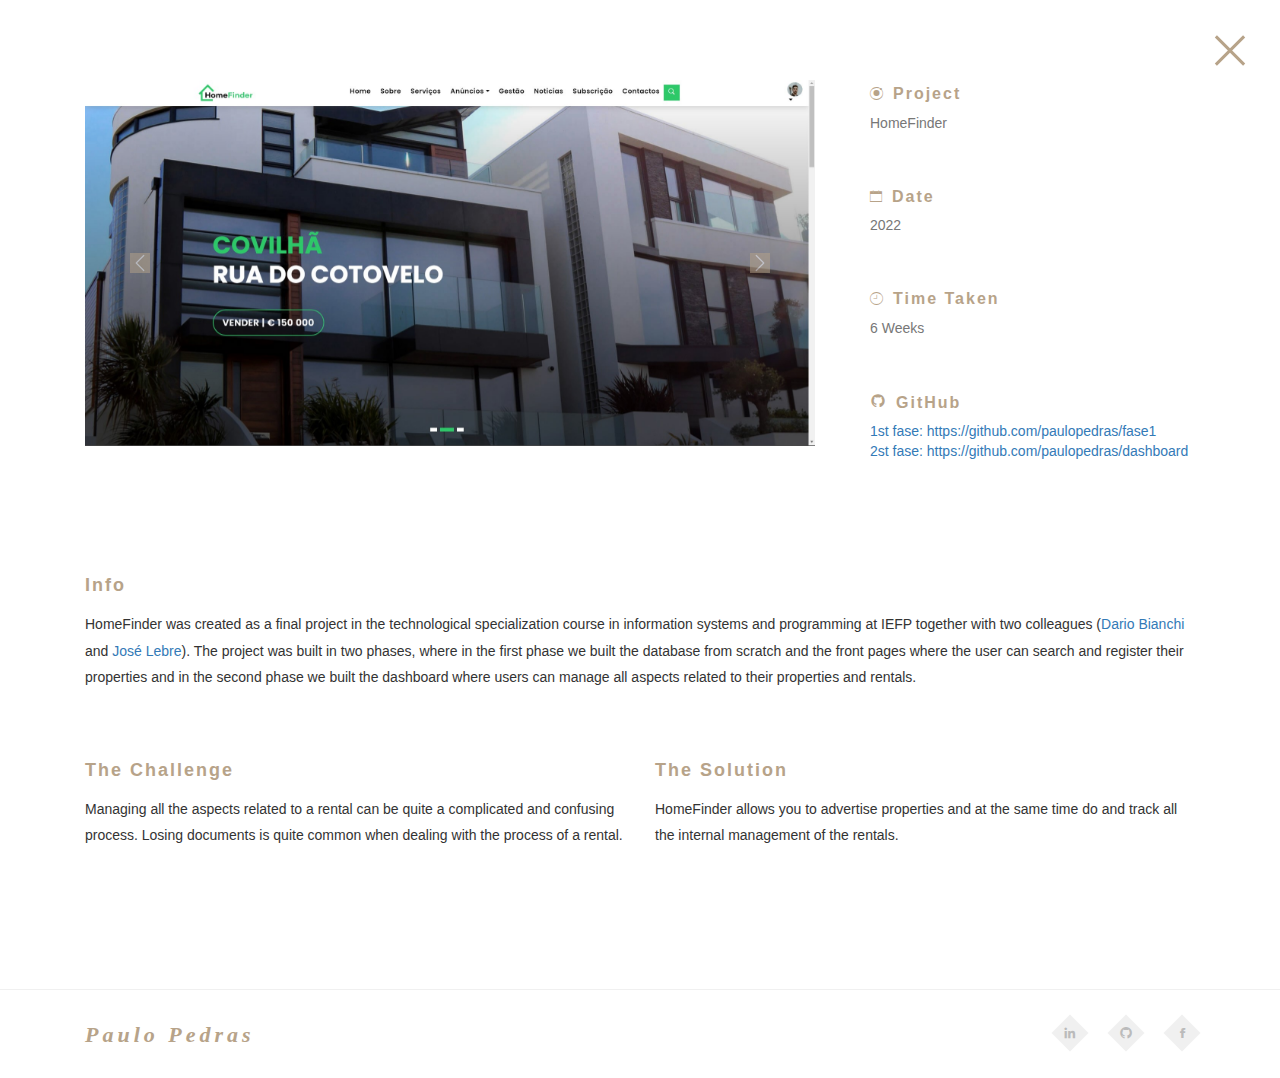
<file: homefinder.html>
<!DOCTYPE html>
<html class='no-js' >
	
	<head>
		
		
		<meta charset="utf-8">
		<meta http-equiv="X-UA-Compatible" content="IE=edge">
		<meta name="viewport" content="width=device-width, initial-scale=1">
		<!-- The above 3 meta tags *must* come first in the head; any other head content must come *after* these tags -->
	
		<title>HomeFinder</title>
		
		<!--[if lt IE 9]>
		  <script src="//html5shim.googlecode.com/svn/trunk/html5.js"></script>
		<![endif]-->

		
		<link rel='stylesheet' href='https://cdn.jsdelivr.net/npm/bootstrap@5.3.0-alpha1/dist/css/bootstrap.min.css' >
		<link rel='stylesheet' type='text/css' href='bootstrap/css/bootstrap.min.css' >
		<link rel='stylesheet' type='text/css' href='css/ionicons.min.css' >
		<link rel='stylesheet' type='text/css' href='css/owl.carousel.css' >
		<link rel='stylesheet' type='text/css' href='css/owl.theme.css' >
		<link rel='stylesheet' type='text/css' href='css/owl.transitions.css' >
		<link rel='stylesheet' type='text/css' href='css/style.css' >
		<link rel='stylesheet' type='text/css' href='css/color-default.css' >
		<link href='https://unpkg.com/boxicons@2.1.4/css/boxicons.min.css' rel='stylesheet'>
		
	</head>
	
	<body>
		
		<!--close button-->
		<a href='index.html#portfolio' class='close-btn' >
			<span></span>
			<span></span>
		</a>
		<!--/close button-->
		
		
		<!--preloader-->
		<div id='preloader' >
		
			<div class='loader' >
				<img src='img/load.gif' alt='symp' >
			</div>
			
		</div>
		<!--/preloader-->
		
		
		<div id='wrapper' >
			
			<section class='single-work' >
				
				<div class='container' >
					
					
					<div class='row' >
						
						<div class='col-md-8' >
					
				
										
							<div id="carouselExampleControls" class="carousel slide" data-bs-ride="carousel">
								<div class="carousel-inner">
								  <div class="carousel-item active" data-bs-interval="3000">
									<img src="img/portfolio/homefinder1.jpg" class="d-block w-100" alt="1">
								  </div>
								  <div class="carousel-item" data-bs-interval="3000">
									<img src="img/portfolio/homefinder2.jpg" class="d-block w-100" alt="2">
								  </div>
								  <div class="carousel-item" data-bs-interval="3000">
									<img src="img/portfolio/homefinder3.jpg" class="d-block w-100" alt="3">
								  </div>
								  <div class="carousel-item" data-bs-interval="3000">
									<img src="img/portfolio/homefinder4.jpg" class="d-block w-100" alt="4">
								  </div>
								  <div class="carousel-item" data-bs-interval="3000">
									<img src="img/portfolio/homefinder5.jpg" class="d-block w-100" alt="5">
								  </div>
								  <div class="carousel-item" data-bs-interval="3000">
									<img src="img/portfolio/homefinder6.jpg" class="d-block w-100" alt="6">
								  </div>
								  <div class="carousel-item" data-bs-interval="3000">
									<img src="img/portfolio/homefinder7.jpg" class="d-block w-100" alt="7">
								  </div>
								  <div class="carousel-item" data-bs-interval="3000">
									<img src="img/portfolio/homefinder8.jpg" class="d-block w-100" alt="8">
								  </div>
								</div>
								<button class="carousel-control-prev" type="button" data-bs-target="#carouselExampleControls" data-bs-slide="prev">
								  <span style="background-color: #B7A389;" class="carousel-control-prev-icon" aria-hidden="true"></span>
								  <span class="visually-hidden">Previous</span>
								</button>
								<button class="carousel-control-next" type="button" data-bs-target="#carouselExampleControls" data-bs-slide="next">
								  <span style="background-color: #B7A389;" class="carousel-control-next-icon" aria-hidden="true"></span>
								  <span class="visually-hidden">Next</span>
								</button>
							  </div>
							
					
						
						</div>
						
						
						<div class='col-md-4' >
							
							<ul class='work-info' >
								
								<li>
									
									<h4 class="color-title"><i class='ion-ionic' ></i>Project</h4>
									
									<p>HomeFinder</p>
									
								</li>
								
								<li>
									
									<h4 class="color-title"><i class='ion-ios-calendar-outline' ></i>Date</h4>
									
									<p>2022</p>
									
								</li>
								
								<li>
									
									<h4 class="color-title"><i class='ion-ios-clock-outline' ></i>Time Taken</h4>
									
									<p>6 Weeks</p>
									
								</li>

								<li>
									
									<h4 class="color-title"><i class='bx bxl-github' ></i>GitHub</h4>
									
									<a target="_blank" href="https://github.com/paulopedras/fase1">1st fase: https://github.com/paulopedras/fase1</a><br>
									<a target="_blank" href="https://github.com/paulopedras/dashboard">2st fase: https://github.com/paulopedras/dashboard</a>
								</li>
								
							</ul>
							
						</div>
						
					</div>
					
					
					<div class='work-content' >
						
						<div class='block' >
							
							<h4 class="color-title">Info</h4>
							
							<p>
								HomeFinder was created as a final project in the technological specialization course in information systems and programming at IEFP together with two colleagues (<a target="_blank" href="https://www.linkedin.com/in/dario-bianchi-romao/">Dario Bianchi</a> and <a target="_blank" href="https://www.linkedin.com/in/joselebre/">José Lebre</a>). 
								The project was built in two phases, where in the first phase we built the database from scratch and the front pages where the user can search and register their properties and in the second phase we built the dashboard where users can manage all aspects related to their properties and rentals. 
							</p>
							
						</div>
						
						<div class='block row' >
							
							
							<div class='col-md-6' >
								
								<h4 class="color-title">The Challenge</h4>
								
								<p>
									Managing all the aspects related to a rental can be quite a complicated and confusing process. Losing documents is quite common when dealing with the process of a rental.
								</p>
								
							</div>
							
							
							<div class='col-md-6' >
								
								<h4 class="color-title">The Solution</h4>
								
								<p>
									HomeFinder allows you to advertise properties and at the same time do and track all the internal management of the rentals. 
								</p>
								
							</div>
							
						</div>
						
					</div>
					
				</div>
				
			</section>
			
			
			<div class='footer bg-lightgray section-block' >
					
				<div class='container' >
					
					<div class='row' >
						
						<div class='col-xs-6 text-left' >
							<h4>Paulo Pedras</h4>
						</div>
						
						<div class='col-xs-6 text-right' >
							<ul class='footer-social' >
								<li>
									<a target="_blank" href='https://www.linkedin.com/in/paulopedras93'>
										<i class='bx bxl-linkedin'></i>
									</a>
								</li>
								<li>
									<a target="_blank" href='https://github.com/paulopedras' >
										<i class='bx bxl-github' ></i>
									</a>
								</li>
								<li>
									<a target="_blank" href='https://www.facebook.com/paulo.pedras.7374' >
										<i class='ion-social-facebook' ></i>
									</a>
								</li>
							</ul>
						</div>
						
					</div>
					
					
				</div>
				
			</div>
			
			
			
		</div>
		
		<script src="https://cdn.jsdelivr.net/npm/bootstrap@5.3.0-alpha1/dist/js/bootstrap.bundle.min.js"></script>
		<script src='js/jquery.min.js' ></script>
		<script src='js/jquery.stellar.min.js' ></script>
		<script src='js/modernizr.js' ></script>
		<script src='js/owl.carousel.min.js' ></script>
		<script src='js/jquery.shuffle.min.js' ></script>
		<script src='js/jquery.magnific-popup.min.js' ></script>
		<script src='js/validator.min.js' ></script>
		<script src='js/smoothscroll.js' ></script>
		<script src='js/script.js' ></script>
		
	</body>
	
</html>
</file>
<file: css/style.css>
/*=======================================================================
	
	Item Name 		|		Symp - Responsive One Page VCard/Resume Template
	
	Author Name		|		Noman Ali Samejo
	
-------------------------------------------------------------------------
	CSS Structure
-------------------------------------------------------------------------
	
	01- General CSS
	02- Preloader
	03- Front Section
	04- About Section
	05- Resume Section
	06- Services Section
	07- Blog Section
	08- Portfolio Section
	09- Contact Section
	10- Work Page
	11- Single Post Page
	12- Responsive CSS
	
	*Colors are in separate files.
	
=======================================================================*/

.color-title{
	color: #B7A389;
}

#world {
	animation: rotate 45s infinite linear;
 }

 @keyframes rotate {
	from {
	   transform: rotate(0deg);
	}
	to {
	   transform: rotate(360deg);
	}
 }

.logoLing{
	transform: rotate(-45deg);
	width: 45px;
}

#toggleMusic{
	background-color: #B7A389 ;
	border-color:transparent;
	color: white;
}

/*Importing Google Fonts */
@import url(https://fonts.googleapis.com/css?family=Raleway:400,700,600,300|Playfair+Display:700italic,400italic|Crimson+Text:400italic,600italic|Open+Sans:400,700);

/*=======================================================================
	General CSS
=======================================================================*/
*{
	margin:0;
	padding:0;
	outline:none;
	font-family: Open Sans, sans-serif;
}
h1, h2, h3, h4, h5, h6,
.h1, .h2, .h3, .h4, .h5, .h6{
	font-weight:bold;
	font-family: Raleway, sans-serif;
}
::-webkit-scrollbar{
	height:10px;
	width:10px;
	background:#FFF;
}
::-webkit-scrollbar-thumb{
	background:#BBB;
	border:solid 2px #FFF;
}
::-webkit-scrollbar-thumb:hover{
	background:#888;
}
::-moz-scrollbar{
	height:10px;
	width:10px;
	background:#FFF;
}
::-moz-scrollbar-thumb{
	background:#BBB;
	border:solid 2px #FFF;
}
::-moz-scrollbar-thumb:hover{
	background:#888;
}
img{
	max-width:100%;
}
.parallax{
	background-size:cover;
}
body.section-show{
	overflow:hidden;
}
body a.close-btn,
body.section-show .close-btn{
	opacity:1;
	z-index:100;
	-webkit-transition:opacity .4s 1.2s ease, background .3s ease;
	-moz-transition:opacity .4s 1.2s ease, background .3s ease;
	transition:opacity .4s 1.2s ease, background .3s ease;
	overflow:hidden;
}
.close-btn{
	position:fixed;
	height:64px;
	width:64px;
	cursor:pointer;
	display:block;
	top:18px;
	right:18px;
	opacity:0;
	z-index:-99;
}
.close-btn > span{
	height:3px;
	width:40px;
	background:#B7A389;
	position:absolute;
	top:50%;
	left:50%;
	margin-left:-20px;
	margin-top:-1.5px;
}
.close-btn > span:before{
	content: ' ';
	position:absolute;
	top:0;
	width:0;
	height:inherit;
	background:#146400;
}
.close-btn > span:nth-of-type(1){
	-webkit-transform:rotate(45deg);
	-moz-transform:rotate(45deg);
	-ms-transform:rotate(45deg);
	-o-transform:rotate(45deg);
	transform:rotate(45deg);
}
.close-btn > span:nth-of-type(2){
	-webkit-transform:rotate(-45deg);
	-moz-transform:rotate(-45deg);
	-ms-transform:rotate(-45deg);
	-o-transform:rotate(-45deg);
	transform:rotate(-45deg);
}
.close-btn > span:nth-of-type(1):before{
	left:0;
}
.close-btn > span:nth-of-type(2):before{
	right:0;
}
.close-btn:hover > span{
	background:transparent;
}
.close-btn:hover > span:before{
	-webkit-transition:all .3s ease;
	-moz-transition:all .3s ease;
	transition:all .3s ease;
	width:100%;
}
.close-btn:hover > span:nth-of-type(2):before{
	-webkit-transition-delay:.3s;	
	-moz-transition-delay:.3s;	
	transition-delay:.3s;	
}
.section-header h2{
	font-size:32px;
	letter-spacing:6px;
	color:#333;
	margin-top:0;
	margin-bottom:50px;
	font-weight:300;
}
.section-header p{
	margin-top:30px;
	line-height:1.7em;
	color:#8A8A8A;
	font-size:16px;
}
#wrapper{
	overflow-x:hidden;
}

.front-section{
	overflow-y:hidden;
	background:#FFF;
}

.section{
	position:fixed;
	left:0;
	right:0;
	top:0;
	bottom:0;
	border:solid 4px #BBB;
	padding-top:100px;
	z-index:-9;
	background:#FFF;
	overflow-y:auto;
	opacity:0;
	visibility:hidden;
	transition: all .3s ease;
}
body.section-show .section.active{
	-webkit-transition:opacity .4s 1.2s ease;
	-moz-transition:opacity .4s 1.2s ease;
	transition:opacity .4s 1.2s ease;
	z-index:99;
	opacity:1;
	visibility:visible;
}
.bg-lightgray{
	background:#F5F5F5;
}
.footer{
	padding:30px 0;
	background:#FFF;
	border-top:solid 1px #F0F0F0;
}
.footer h4{
	font-size:22px;
	letter-spacing:4px;
	margin:0;
	margin-top:3.5px;
	font-style:italic;
	font-family:'Playfair Display', serif;
	color:#B7A389;
}
.footer-social{
	margin:0;
	padding:0;
	list-style:none;
	font-size:0;
}
.footer-social > li{
	display:inline-block;
	*display:inline;
	*zoom:1;
	margin-left:30px;
}
.footer-social > li > a{
	text-decoration:none;
	height:26px;
	width:26px;
	line-height:26px;
	vertical-align:middle;
	-webkit-transform:rotate(45deg);
	-moz-transform:rotate(45deg);
	-ms-transform:rotate(45deg);
	-o-transform:rotate(45deg);
	transform:rotate(45deg);
	-webkit-transition:all .3s ease-in-out;
	-moz-transition:all .3s ease-in-out;
	transition:all .3s ease-in-out;
	display:block;
	text-align:center;
	color:#BBB;
	background:#F0F0F0;
	font-size:0;
}
.footer-social > li > a > i{
	-webkit-transform:rotate(-45deg);
	-moz-transform:rotate(-45deg);
	-ms-transform:rotate(-45deg);
	-o-transform:rotate(-45deg);
	transform:rotate(-45deg);
	display:inline-block;
	*display:inline;
	*zoom:1;
	line-height:inherit;
	width:inherit;
	height:inherit;
	vertical-align:middle;
}
.footer-social > li > a > i:before{
	font-size:14px;
	line-height:1em;
	vertical-align:middle;
}
.footer-social > li > a:hover{
	background:#B7A389;
	color:#FFF;
}
.section-block > .container,
.section-block{
	position:relative;
}
.section-block{
	overflow:hidden;
}

/*=======================================================================
	Preloader
=======================================================================*/
.js #preloader{
	position:fixed;
	top:0;
	left:0;
	right:0;
	bottom:0;
	background:#FFF;
	z-index:199;
	-webkit-transition:all .5s ease;
	-moz-transition:all .5s ease;
	transition:all .5s ease;
}
.js #preloader .loader{
	position:absolute;
	top:50%;
	left:50%;
	-webkit-transform:translate(-50%, -50%);	
	-moz-transform:translate(-50%, -50%);	
	-ms-transform:translate(-50%, -50%);	
	-o-transform:translate(-50%, -50%);	
	transform:translate(-50%, -50%);	
}
.js body.loaded #preloader{
	-webkit-transform:scale(.6) translateY(-100%);
	-moz-transform:scale(.6) translateY(-100%);
	-ms-transform:scale(.6) translateY(-100%);
	-o-transform:scale(.6) translateY(-100%);
	transform:scale(.6) translateY(-100%);
	opacity:0;
	visibility:hidden;
	z-index:-1;
}
.no-js #preloader{
	display:none;
}

.divider-draft{
	position:relative;
	height:2px;
	background:#333333;
	width:40px;
	display:block;
	margin:15px 0;
}
.divider-draft:before,
.divider-draft:after{
	content: ' ';
	width:25px;
	height:1px;
	background:#333;
	position:absolute;
	left:0;
}
.divider-draft.center{
	margin:auto;
}
.divider-draft.center:before,
.divider-draft.center:after{
	right:0;
	margin:auto;
}
.divider-draft:before{
	top:-6px;
}
.divider-draft:after{
	bottom:-6px;
}

/*=======================================================================
	Front Section
=======================================================================*/
body.section-show .transition-mask{
	position:absolute;
	top:260px;
	height:500px;
	width:500px;
	left:0;
	right:0;
	margin:auto;
	z-index:22;
	transform:rotate(45deg);
	overflow:hidden;
	-webkit-animation: fill2 .8s .4s both ease;
	-moz-animation: fill2 .8s .4s both ease;
	animation: fill2 .8s .4s both ease;
}
body .transition-mask:before{
	content: ' ';
	position:absolute;
	bottom:0;
	right:0;
	height:100%;
	width:100%;
}
body.section-show .transition-mask:before{
	-webkit-animation: fill .4s both ease;
	-moz-animation: fill .4s both ease;
	animation: fill .4s both ease;
	background:#B7A389;
	/* imagem de fundo da transicao */
	/* background-image: url(../img/bddc49dd1a81a023e2f800d21cb87cb4.gif); */
}

@-webkit-keyframes fill2{
	0%{
		transform:rotate(45deg);
	}
	100%{
		z-index:50;
		transform:rotate(0deg);
		height:100%;
		width:100%;
		top:0;
		bottom:auto;
	}
}
@keyframes fill2{
	0%{
		-webkit-transform:rotate(45deg);
		-moz-transform:rotate(45deg);
		-ms-transform:rotate(45deg);
		-o-transform:rotate(45deg);
		transform:rotate(45deg);
	}
	100%{
		z-index:50;
		-webkit-transform:rotate(0deg);
		-moz-transform:rotate(0deg);
		-ms-transform:rotate(0deg);
		-o-transform:rotate(0deg);
		transform:rotate(0deg);
		height:100%;
		width:100%;
		top:0;
		bottom:auto;
	}
}



@-webkit-keyframes fill{
	0%{
		width:0%;
	}
	100%{
		width:100%;
	}
}

@keyframes fill{
	0%{
		width:0%;
	}
	100%{
		width:100%;
	}
}



.front-section{
	padding-top:50px;
	position:relative;
}
.front-heading{
	text-align:center;
	margin-top:190px;
}
.front-heading > h2{
	font-size:55px;
	font-weight:lighter;
	letter-spacing:15px;
	position:relative;
	position:relative;
	line-height:1em;
	display:inline-block;
	*display:inline;
	*zoom:1;
	z-index:10;
	color:#999;
	font-family: 'Playfair Display', serif;
	font-style:italic;
}

/* .front-person-img{
	width:500px;
	height:500px;
	overflow:hidden;
	background:#ffffff;
	position:relative;
	z-index:15;
	-webkit-transition:height .5s .3s ease, transform .5s .8s ease;
	-moz-transition:height .5s .3s ease, transform .5s .8s ease;
	transition:height .5s .3s ease, transform .5s .8s ease;
	margin:100px auto;
	margin-bottom:0;
	-webkit-transform:rotate(45deg);
	-moz-transform:rotate(45deg);
	-ms-transform:rotate(45deg);
	-o-transform:rotate(45deg);
	transform:rotate(45deg);
	border-radius:0;
} */
.front-person-img > img{
	width: 1000px;
	vertical-align:middle;
	-webkit-transform:rotate(-45deg) translateY(40px);
	-moz-transform:rotate(-45deg) translateY(40px);
	-ms-transform:rotate(-45deg) translateY(40px);
	-o-transform:rotate(-45deg) translateY(40px);
	transform:rotate(-45deg) translateY(40px);
}

.front-person-titles{
	position:relative;
	z-index:10;
	height:500px;
	width:500px;
	margin:auto;
	margin-top:-500px;
	-webkit-transform:rotate(45deg);
	-moz-transform:rotate(45deg);
	-ms-transform:rotate(45deg);
	-o-transform:rotate(45deg);
	transform:rotate(45deg);
}
.front-person-titles > span{
	position:absolute;
	z-index:5;
	display:block;
	width:100%;
	font-family:Hind, sans-serif;
	color:#B7A389;
	text-align:center;
	font-size:45px;
	letter-spacing:30px;
	line-height:2em;

}
.front-person-titles > .t1{
	left:-325px;
	bottom:-50px;
	-webkit-transform:rotate(-90deg) translateY(-100%);
	-moz-transform:rotate(-90deg) translateY(-100%);
	-ms-transform:rotate(-90deg) translateY(-100%);
	-o-transform:rotate(-90deg) translateY(-100%);
	transform:rotate(-90deg) translateY(-100%);
	-webkit-transform-origin:0% 0%;
	-moz-transform-origin:0% 0%;
	-ms-transform-origin:0% 0%;
	-o-transform-origin:0% 0%;
	transform-origin:0% 0%;
}
.front-person-titles > .t2{
	top:-251px;
	left:-60px;
	-webkit-transform:translateY(-100%);
	-moz-transform:translateY(-100%);
	-ms-transform:translateY(-100%);
	-o-transform:translateY(-100%);
	transform:translateY(-100%);
	transform: rotate(5deg) translateY(-100%);;
}
.front-person-titles > .t3{
	left:0;
	bottom:5px;
	-webkit-transform:translateY(100%) rotate(180deg);
	-moz-transform:translateY(100%) rotate(180deg);
	-ms-transform:translateY(100%) rotate(180deg);
	-o-transform:translateY(100%) rotate(180deg);
	transform:translateY(100%) rotate(180deg);
}


.front-person-links{
	margin:auto;
	width:750px;
	height:750px;
	margin-top:-750px;
	z-index:25;
	-webkit-transform: rotate(4«5deg);
	-moz-transform: rotate(45deg);
	-ms-transform: rotate(45deg);
	-o-transform: rotate(45deg);
	transform: rotate(20deg);
	position:relative;
}

.front-person-links > ul > li{
	display:block;
}
.front-person-links > ul{
	font-size:0;
	z-index:99;
	position:absolute;
	text-align:left;
	white-space:nowrap;
	left:100%;
	top:50%;
	-webkit-transform:translateY(-50%);
	-moz-transform:translateY(-50%);
	-ms-transform:translateY(-50%);
	-o-transform:translateY(-50%);
	transform:translateY(-50%);
	margin:0;
	padding:0;
	list-style:none;
	margin-left:-15px;
}
.front-person-links > ul > li > a{
	font-weight:bold;
	display:block;
	font-size:24px;
	padding:30px 0;
	cursor:pointer;
	-webkit-transition:all .3s ease;
	-moz-transition:all .3s ease;
	transition:all .3s ease;
	position:relative;
	color:#B7A389;
	text-align:left;
	text-transform:uppercase;
	letter-spacing:3px;
	text-decoration:none;
	line-height:1em;
}
.front-person-links > ul > li > a:before,
.front-person-links > ul > li > a:after{
	content: ' ';
	height:6px;
	width:15px;
	background:#B7A389;
	display:inline-block;
	*display:inline;
	*zoom:1;
	vertical-align:middle;
	margin-right:15px;
	font-size:0;
	-webkit-transition:all .3s ease;
	-moz-transition:all .3s ease;
	transition:all .3s ease;
	display:none;
}
.front-person-links > ul > li > a:after{
	margin-left:15px;
	margin-right:0;
	display:none;
}
.front-person-links > ul > li > a:hover{
	color:#d39f5b;
}
.front-person-links > ul > li > a:hover:after,
.front-person-links > ul > li > a:hover:before{
	width:25px;
	background:#ff0000;
}


/*=======================================================================
	About Section
=======================================================================*/
.about-section{
	padding-top:0;
}
.about-icons{
	padding-top:110px;
	padding-bottom:0px;
}
.basic-info{
	padding-top:100px;
	padding-bottom:100px;
	position:relative;
	border-bottom:solid 1px #F0F0F0;
}
.basic-info .section-header{
	margin-bottom:80px;
}
.about-info > p{
	line-height:1.8em;
	margin-top:-.4em;
}
.about-person-img{
	text-align:center;
}
.about-person-img > img{
	max-width:100%;
	margin-top: -50px;
}

.button-info{
	margin-top: -25px;
}

.info-list{
	list-style:none;
	padding:0;
	margin:0;
	position:relative;
	z-index:10;
	margin-top:20px;
	margin-bottom:60px;
}
.info-list:before,
.info-list:after{
	content:' ';
	display:table;
}
.info-list:after{
	clear:both;
}
.info-list > li{
	margin-bottom:20px;
	float:left;
	width:25%;
}
.info-list > li > .inner{
	padding:15px 0;
}
.info-list > li > *{
	line-height:1em;
	margin:0;
}
.info-list > li > .inner > h4{
	font-size:13px;
	letter-spacing:4px;
	margin-right:16px;
	margin-bottom:8px;
	display:block;
	color:#333;
}
.info-list > li > .inner > p{
	font-size:16px;
	color:#777;
	display:block;
}
.funfacts-block{
	padding-top:60px;
	padding-bottom:20px;
	background-image:url(../img/bg-funfacts.jpg);
	background-size:cover;
	background-attachment:fixed;
}
.funfact{
	position:relative;
	text-align:center;
	margin-bottom:40px;
}
.funfact:after{
	content: ' ';
	position:absolute;
	height:16px;
	width:16px;
	right:-10px;
	top:50%;
	margin-top:-10px;
	border:solid 1px #FFF;
	-webkit-transform:rotate(45deg);
	-moz-transform:rotate(45deg);
	-ms-transform:rotate(45deg);
	-o-transform:rotate(45deg);
	transform:rotate(45deg);
	opacity:.4;
	filter:Alpha(opacity=40);
}
.funfact:last-of-type:after{
	display:none;
}
@media (max-width: 992px){
	.funfact:nth-of-type(2):after{
		display:none;
	}	
}
@media (max-width: 768px){
	.funfact:after{
		display:none;
	}	
}

.funfact > .content > h4{
	margin:0;
	color:#FFF;
	font-size:55px;
	margin-bottom:5px;
}
.funfact > .content > p{
	color:#FFF;
	letter-spacing:2px;
	margin-bottom:0;
	font-size:13px;
	opacity:.8;
}
.testimonials-block{
	padding:100px 0;
}
.testimonials-block .section-header{
	margin-bottom:45px;
}
.testimonials-slider{
	position:relative;
}
.testimonial{
	text-align:center;
}
.testimonial > p{
	font-size:22px;
	line-height:1.6em;
	color:#777;
	font-family:crimson text, serif;
	font-weight:lighter;
	font-style:italic;
}
.testimonial > .author{
	margin-top:45px;
}
.testimonial > .author > h4{
	margin:0;
	text-transform:uppercase;
	letter-spacing:2px;
	font-size:14px;
}
.testimonial > .author > p{
	color:#777;
}
.testimonials-slider .owl-controls{
	margin-top:27px;
}
.testimonials-slider .owl-controls > .owl-pagination > .owl-page > span{
	height:16px;
	width:16px;
	border-radius:0;
	border:solid 1px #B7A389;
	-webkit-transform:rotate(-45deg);
	-moz-transform:rotate(-45deg);
	-ms-transform:rotate(-45deg);
	-o-transform:rotate(-45deg);
	transform:rotate(-45deg);
	margin:11px;
	background:transparent;
	opacity:.6;
	-webkit-transition:all .3s ease;
	-moz-transition:all .3s ease;
	transition:all .3s ease;
}
.testimonials-slider .owl-controls > .owl-pagination > .owl-page.active > span,
.testimonials-slider .owl-controls > .owl-pagination > .owl-page:hover > span{
	background:#B7A389;
	opacity:.8;
}
.testimonials-slider .owl-controls > .owl-pagination > .owl-page.active > span{
	opacity:1;
}
/*=======================================================================
	Resume Section
=======================================================================*/
.timeline-block{
	padding-bottom:100px;
}
.timeline-block .timeline{
	padding-bottom:90px;
	margin-top:100px;
}
.timeline{
	position:relative;
	list-style:none;
	margin:0;
}
.timeline:before{
	content: ' ';
	position:absolute;
	top:0;
	left:50%;
	margin-left:-1px;
	height:100%;
	width:2px;
	background:#BBB;
	border-radius: 0 0 5px 5px;
}
.timeline > li:before,
.timeline > li:after{
	content: ' ';
	display:table;
}
.timeline > li:after{
	clear:both;
}
.timeline > li > .timeline-desc{
	float:right;
}
.timeline > li > .timeline-desc > h4{
	font-size:14px;
	letter-spacing:2px;
	margin-top:0;
}
.timeline > li > .timeline-content{
	float:left;
	text-align:right;
	position:relative;
}
.timeline > li.inverse > .timeline-content{
	float:right;
	text-align:left;
}
.timeline > li.inverse > .timeline-desc{
	float:left;
	text-align:right;
}
.timeline > li{
	margin:70px 0;
	position:relative;
}
.timeline > li:not(.timeline-header):before{
	content: ' ';
	position:absolute;
	top:0;
	left:50%;
	height:11px;
	width:11px;
	-webkit-transform:translateX(-50%) rotate(45deg);
	-moz-transform:translateX(-50%) rotate(45deg);
	-ms-transform:translateX(-50%) rotate(45deg);
	-o-transform:translateX(-50%) rotate(45deg);
	transform:translateX(-50%) rotate(45deg);
	background:#B7A389;
}
.timeline > li > div{
	width:50%;
	padding:0 35px;
}
.timeline > li > .timeline-content > h4{
	margin-top:0;
	margin-bottom:7px;
	letter-spacing:2px;
	font-size:20px;
}
.timeline > li > .timeline-content > span{
	display:block;
	margin-bottom:15px;
	color:#BBB;
}
.timeline > li > .timeline-content > p{
	margin:0;
	line-height:1.7em;
	color:#777;
}
.timeline > li.timeline-header{
	background:#FFF;
	position:relative;
	z-index:10;
	text-align:center;
	margin-bottom:100px;
	margin-top:100px;
}
.timeline > li.timeline-header > h4{
	font-weight:bold;
	text-transform:uppercase;
	font-size:16px;
	display:inline-block;
	*display:inline;
	*zoom:1;
	position:relative;
	margin:0;
	letter-spacing:4px;
}
.timeline > li.timeline-header:first-of-type{
	margin-top:0;
}
.timeline > li.timeline-header > h4:before,
.timeline > li.timeline-header > h4:after{
	content: ' ';
	display:block;
	height:2px;
	background:#BBB;
	margin:0 -5px;
	margin-top:8px;
}
.timeline > li.timeline-header > h4:before{
	margin-top:0;
	margin-bottom:8px;
}
@media (max-width:992px){
	.timeline > li:before,
	.timeline:before{
		display:none;
	}
	.timeline > li > .timeline-desc{
		opacity:.5;
		text-align:right;
		float:left;
	}
	.timeline > li.inverse > .timeline-desc{
		text-align:left;
		float:right;
	}
	.timeline > li > div{
		width:85%;
		float:none;
		display:block;
		margin-left:auto;
		margin-right:auto;
	}
	.timeline > li > .timeline-content{
		text-align:right;
	}
}
.hobbies-block{
	padding-top:100px;
	padding-bottom:30px;
}
.hobbies-block .section-header{
	margin-bottom:100px;
}
.hobby{
	position:relative;
	text-align:center;
	margin-bottom:70px;
	-webkit-transition:all .3s ease-in-out;
	-moz-transition:all .3s ease-in-out;
	transition:all .3s ease-in-out;
}
.hobby > .icon{
	font-size:0;
	background:#B7A389;
	color:#FFF;
	-webkit-transform:rotate(45deg);
	-moz-transform:rotate(45deg);
	-ms-transform:rotate(45deg);
	-o-transform:rotate(45deg);
	transform:rotate(45deg);
	width:80px;
	height:80px;
	line-height:80px;
	margin:auto;
	margin-bottom:40px;
	-webkit-transition:all .3s ease-in-out;
	-moz-transition:all .3s ease-in-out;
	transition:all .3s ease-in-out;
	position:relative;
	top:0;
}
.hobby:hover > .icon{
	top:-15px;
}
.hobby > .icon > i{
	display:block;
	height:inherit;
	width:inherit;
	line-height:inherit;
	text-align:center;
	-webkit-transform:rotate(-45deg);
	-moz-transform:rotate(-45deg);
	-ms-transform:rotate(-45deg);
	-o-transform:rotate(-45deg);
	transform:rotate(-45deg);
}
.hobby > .icon > i:before{
	vertical-align:middle;
	font-size:45px;
	line-height:1em;
}
.hobby > h4{
	font-size:18px;
	letter-spacing:2px;
	margin-top:0;
	margin-top:2px;
}
.skills-block{
	padding:100px 0;
	padding-bottom:40px;
}
.skills-block .section-header{
	margin-bottom:80px;
}
.skill{
	position:relative;
	margin-bottom:60px;
}
.skill > h4{
	font-size:14px;
	margin-top:0;
	margin-bottom:5px;
	letter-spacing:2px;
	color:#B7A389;
}
.skill > .skill-bar{
	height:10px;
	background:#F0F0F0;
}
.skill > .skill-bar > .bar{
	background:#B7A389;
	height:100%;
	width:0;
	position:relative;
}
.skill > .skill-bar > .bar > .percent{
	position:absolute;
	padding:4px 7px;
	background:#888;
	color:#FFF;
	bottom:100%;
	right:0;
	font-size:11px;
	margin-bottom:10px;
}
.skill > .skill-bar > .bar > .percent:after{
	content: ' ';
	position:absolute;
	border-bottom:solid 7px transparent;
	border-right:solid 7px #888;
	bottom:-7px;
	right:0;
}

/*=======================================================================
	Services Section
=======================================================================*/
.services-section .main-title{
	margin-bottom:80px;
}
.services-block{
	padding-top:50px;
	padding-bottom:0;
	border-bottom:solid 1px #F0F0F0;
}
.service{
	position:relative;
	text-align:center;
	margin-bottom:120px;
}
.service > .icon{
	-webkit-transform:rotate(45deg);
	-moz-transform:rotate(45deg);
	-ms-transform:rotate(45deg);
	-o-transform:rotate(45deg);
	transform:rotate(45deg);
	height:90px;
	width:90px;
	line-height:90px;
	vertical-align:middle;
	text-align:center;
	margin:auto;
	-webkit-transition:all .3s ease-in-out;
	-moz-transition:all .3s ease-in-out;
	transition:all .3s ease-in-out;
	font-size:0;
	background:#B7A389;
	color:#FFF;
	position:relative;
	top:0;
}
.service:hover > .icon{
	top:-15px;
}
.service > .icon > i:before{
	line-height:1em;
	vertical-align:middle;
	font-size:45px;
}
.service > .icon > i{
	display:inline-block;
	line-height:inherit;
	height:inherit;
	width:inherit;
	-webkit-transform:rotate(-45deg);
	-moz-transform:rotate(-45deg);
	-ms-transform:rotate(-45deg);
	-o-transform:rotate(-45deg);
	transform:rotate(-45deg);
}
.service > .content > h4{
	font-size:20px;
	margin-top:50px;
	margin-bottom:8px;
	letter-spacing:2px;
}
.service > .content > p{
	line-height:1.6em;
	color:#777;
}
.pricing-block{
	padding:120px 0;
}
.pricing-block .section-header{
	margin-bottom:90px;
}
.pricing-table{
	max-width:300px;
	margin:auto;
	background:#F4F4F4;
	padding:35px 0;
	-webkit-transition:all .3s ease;
	-moz-transition:all .3s ease;
	transition:all .3s ease;
}
.pricing-table > .header > h4{
	font-size:18px;
	text-transform:uppercase;
	margin:0;
}
.pricing-table > .header > .price{
	margin-bottom:30px;
	margin-top:30px;
}
.pricing-table > .header > .price > span{
	display:inline-block;
	*display:inline;
	*zoom:1;
	line-height:1em;
}
.pricing-table > .header > .price > .currency{
	vertical-align:top;
	margin-top:12px;
}
.pricing-table > .header > .price > .amount{
	font-weight:bold;
	font-size:80px;
}
.pricing-table > .header > .price > .period{
	text-transform:uppercase;
	letter-spacing:2px;
	font-size:12px;
}
.pricing-table > .table-items{
	list-style:none;
	padding:0;
	margin:0;
	margin-top:25px;
	margin-bottom:30px;
}
.pricing-table > .table-items > li{
	padding:10px 0;
}

.pricing-table > .table-btn{
	padding:11px 22px;
	background:#333;
	color:#FFF;
	text-decoration:none;
	display:inline-block;
	*display:inline;
	*zoom:1;
	-webkit-transition:all .3s ease;
	-moz-transition:all .3s ease;
	transition:all .3s ease;
}
.pricing-table > .table-btn:hover{
	background:#B7A389;
}
.process-block{
	padding:100px 0;
}
.process-block .section-header{
	margin-bottom:80px;
}
.process{
	position:relative;
}
.process > .number{
	font-size:16px;
	font-weight:bold;
	display:inline-block;
	*display:inline;
	*zoom:1;
	line-height:1em;
	margin-bottom:15px;
	position:relative;
	-webkit-transform:rotate(45deg);
	-moz-transform:rotate(45deg);
	-ms-transform:rotate(45deg);
	-o-transform:rotate(45deg);
	transform:rotate(45deg);
	border:solid 1px #B7A389;
	-webkit-transition:all .3s ease-in-out;
	-moz-transition:all .3s ease-in-out;
	transition:all .3s ease-in-out;
	color:#B7A389;
}
.process:hover > .number{
	color:#FFF;
	background:#B7A389;
}
.process > .number > span{
	transform:rotate(-45deg);
	display:block;
	height:28px;
	width:28px;
	line-height:28px;
	text-align:center;
	position:relative;
}
.process > .number > span:before{
	content: ' ';
	border-top:solid 8px transparent;
	border-bottom:solid 8px transparent;
	border-left:solid 8px #B7A389;
	position:absolute;
	top:50%;
	margin-top:-8px;
	right:-43px;
}
.process.last > .number > span:before{
	border:solid 4px #B7A389;
	margin-top:-4px;
}
.process > .number > span:after{
	content: ' ';
	position:absolute;
	height:2px;
	background:#B7A389;
	width:30px;
	right:-35px;
	top:50%;
	margin-top:-1px;
}
.process > .content > h4{
	font-size:20px;
	letter-spacing:2px;
	margin-bottom:15px;
}
.process > .content > p{
	line-height:1.7em;
	color:#777;
}
/*=======================================================================
	Blog Section
=======================================================================*/
.posts-block{
	padding:90px 0;
}
.posts-block .section-header{
	margin-bottom:60px;
}
.post{
	position:relative;
	margin-bottom:60px;
}
.post > .media > img{
	max-width:100%;
}
.post > .content{
	margin-top:25px;
}
.post > .content > h4{
	font-size:24px;
	margin-top:0;
	margin-bottom:8px;
}
.post > .content > h4 > a{
	color:inherit;
	text-decoration:none;
	-webkit-transition:all .3s ease;
	-moz-transition:all .3s ease;
	transition:all .3s ease;
}
.post > .content > h4 > a:hover{
	color:#B7A389;
}
.post > .content > p{
	line-height:1.8em;
	color:#777;
	margin-bottom:22px;
}
.post .post-icons{
	position:relative;
	margin:0;
	padding:0;
	font-size:0;
	margin-bottom:22px;
}
.post .post-icons > li{
	display:inline-block;
	*display:inline;
	*zoom:1;
	font-size:14px;
	color:#777;
	padding-right:20px;
}
.post .post-icons > li > i{
	margin-right:5px;
}
.post .read-more{
	color:#333;
	text-decoration:none;
	display:inline-block;
	*display:inline;
	*zoom:1;
}
.post .read-more:hover{
	color:#B7A389;
}
.post .read-more > i{
	vertical-align:middle;
	font-size:1.5em;
	margin-left:8px;
	position:relative;
}
.post-more{
	text-align:center;
	margin-bottom:50px;
}
.post-more .more-link,
body .symp-btn{
	display:inline-block;
	*display:inline;
	*zoom:1;
	padding:12px 22px;
	background:#333;
	color:#FFF;
	-webkit-transition:all .3s ease;
	-moz-transition:all .3s ease;
	transition:all .3s ease;
	border:none;
	text-decoration:none !important;
}
.post-more .more-link:hover,
.symp-btn:hover{
	background:#B7A389;
	color:#FFF;
}
.symp-btn.link-btn{
	background:transparent;
	color:#999;
}
.symp-btn.link-btn > i{
	margin-right:8px;
}
.symp-btn.link-btn:hover{
	color:#333;
	background:transparent;
}
.sidebar{
	position:relative;
}

@media(min-width: 992px){
	.sidebar{
		padding-left:40px;
	}
}
.search-box{
	position:relative;
}
.search-box > .search-input{
	display:block;
	width:100%;
	border:none;
	padding:0 9px;
	height:40px;
	line-height:40px;
	padding-right:47px;
	background:#F0F0F0;
	border:solid 1px #F0F0F0;
	-webkit-transition:all .3s ease;
	-moz-transition:all .3s ease;
	transition:all .3s ease;
}
.search-box > .search-input:focus{
	background:#FFF;
}
.search-box > .search-btn{
	position:absolute;
	top:0;
	right:0;
	height:40px;
	width:40px;
	line-height:40px;
	background:#E0E0E0;
	vertical-align:middle;
	text-align:center;
	font-size:20px;
	color:#333;
	text-decoration:none;
	
}
.search-box > .search-btn:hover{
	background:#D0D0D0;
}
.widget-header{
	position:relative;
	margin-top:60px;
	margin-bottom:15px;
}
.widget-header > h4{
	letter-spacing:2px;
}
.widget-header > h4 > i{
	margin-right:8px;
}
.sidebar-list{
	padding:0;
	margin:0;
	list-style:none;
}
.sidebar-list > li > a{
	padding:7px 0;
	color:#777;
	text-decoration:none;
	display:block;
	line-height:1.6em;
}
.sidebar-list > li > a:hover{
	color:#B7A389;
}
.sidebar-list.list-inline{
	font-size:0;
}
.sidebar-list.list-inline > li{
	font-size:14px;
}

/*=======================================================================
	Portfolio Section
=======================================================================*/
.portfolio-block{
	padding-bottom:100px;
}
.portfolio-block .section-header{
	margin-bottom:45px;
}
.portfolio-items > .item{
	width:33.333%;
	position:relative;
}
@media(max-width:992px){
	.portfolio-items > .item{
		width:50%;
	}
}
@media(max-width:768px){
	.portfolio-items > .item{
		width:100%;
	}
}
.portfolio-items > .item > .inner > img{
	width:100%;
}
.portfolio-items > .item > .inner{
	position:relative;
}
.portfolio-items > .item > .inner > .caption{
	position:absolute;
	top:0;
	left:0;
	right:0;
	bottom:0;
	background:#333;
	background:rgba(51,51,51,.8);
	color:#FFF;
	text-align:center;
	z-index:10;
	opacity:0;
	visibility:hidden;
	-webkit-transition:all .3s ease;
	-moz-transition:all .3s ease;
	transition:all .3s ease;
}
.portfolio-items > .item > .inner:hover > .caption{
	opacity:1;
	visibility:visible;
}

.portfolio-items > .item > .inner > .caption > .caption-inner{
	position:absolute;
	top:50%;
	left:50%;
	-webkit-transform:translate(-50%, -50%);
	-moz-transform:translate(-50%, -50%);
	-ms-transform:translate(-50%, -50%);
	-o-transform:translate(-50%, -50%);
	transform:translate(-50%, -50%);
	width:75%;
}
.portfolio-items > .item > .inner > .caption > .caption-inner > h4{
	font-size:22px;
	margin:0;
	margin-bottom:30px;
	opacity:0;
	visibility:hidden;
	-webkit-transform:translateY(15px);
	-moz-transform:translateY(15px);
	-ms-transform:translateY(15px);
	-o-transform:translateY(15px);
	transform:translateY(15px);
	-webkit-transition:all .3s .1s ease;
	-moz-transition:all .3s .1s ease;
	transition:all .3s .1s ease;
}
.portfolio-items > .item > .inner:hover > .caption > .caption-inner > h4{
	-webkit-transform:translateY(0);
	-moz-transform:translateY(0);
	-ms-transform:translateY(0);
	-o-transform:translateY(0);
	transform:translateY(0);
	opacity:1;
	visibility:visible;
}
.portfolio-items > .item > .inner > .caption > .caption-inner > .links{
	list-style:none;
	color:#FFF;
}
.portfolio-items > .item > .inner > .caption > .caption-inner > .links > li{
	display:inline-block;
	*display:inline;
	*zoom:1;
	margin:0 11px;
	opacity:0;
	visibility:hidden;
	-webkit-transform:translateY(15px);
	-moz-transform:translateY(15px);
	-ms-transform:translateY(15px);
	-o-transform:translateY(15px);
	transform:translateY(15px);
	-webkit-transition:all .3s .2s ease;
	-moz-transition:all .3s .2s ease;
	transition:all .3s .2s ease;
}
.portfolio-items > .item > .inner > .caption > .caption-inner > .links > li:nth-of-type(2){
	-webkit-transition-delay: .3s;
	-moz-transition-delay: .3s;
	transition-delay: .3s;
}
.portfolio-items > .item > .inner:hover > .caption > .caption-inner > .links > li{
	-webkit-transform:translateY(0);
	-moz-transform:translateY(0);
	-ms-transform:translateY(0);
	-o-transform:translateY(0);
	transform:translateY(0);
	opacity:1;
	visibility:visible;
}
.portfolio-items > .item > .inner > .caption > .caption-inner > .links > li > a{
	display:block;
	height:30px;
	width:30px;
	line-height:30px;
	font-size:0;
	border:solid 1px #FFF;
	color:#FFF;
	-webkit-transform:rotate(45deg);
	-moz-transform:rotate(45deg);
	-ms-transform:rotate(45deg);
	-o-transform:rotate(45deg);
	transform:rotate(45deg);
}
.portfolio-items > .item > .inner > .caption > .caption-inner > .links > li > a > i{
	display:block;
	height:inherit;
	width:inherit;
	line-height:inherit;
	vertical-align:middle;
	-webkit-transform:rotate(-45deg);
	-moz-transform:rotate(-45deg);
	-ms-transform:rotate(-45deg);
	-o-transform:rotate(-45deg);
	transform:rotate(-45deg);
}
.portfolio-items > .item > .inner > .caption > .caption-inner > .links > li > a > i:before{
	font-size:16px;
	vertical-align:middle;
	line-height:1em;
}
.portfolio-items > .item > .inner > .caption > .caption-inner > .links > li > a:hover{
	background:#FFF;
	background:rgba(255,255,255,.9);
	color:#333;
}
#portfolio-filters{
	text-align:center;
	margin-bottom:45px;
}
#portfolio-filters > ul{
	margin:0;
	padding:0;
	list-style:none;
	font-size:0;
}
#portfolio-filters > ul > li{
	display:inline-block;
	*display:inline;
	*zoom:1;
	font-size:14px;
	padding:0 26px;
	position:relative;
}
#portfolio-filters > ul > li:last-of-type:after{
	display:none;
}
#portfolio-filters > ul > li:after{
	content: ' ';
	position:absolute;
	right:-9px;
	top:50%;
	margin-top:-3px;
	height:6px;
	width:6px;
	border:solid 1px #E5E5E5;
	transform:rotate(45deg);
}
#portfolio-filters > ul > li > a{
	display:block;
	color:#999;
	text-decoration:none;
}
#portfolio-filters > ul > li > a:hover,
#portfolio-filters > ul > li > a.active{
	color:#333;
}
#portfolio-filters > ul > li > a.active{
	text-decoration:line-through;
}
/*=======================================================================
	Contact Section
=======================================================================*/
.contact-block{
	padding-bottom: 100px;
}
.contact-section .section-header{
	margin-bottom:60px;
}
.form-control{
	padding:10px;
	height:auto;
	border:solid 1px #BBB;
	-webkit-box-shadow:none;
	-moz-box-shadow:none;
	box-shadow:none;
	border-radius:0;
	vertical-align:middle;
}
.form-control:focus{
	border-color:#B7A389;
	-webkit-box-shadow:none;
	-moz-box-shadow:none;
	box-shadow:none;	
}
.contact-form .form-group{
	margin-bottom:25px;
}
.contact-form .alert{
	border-radius:0;
}

/*=======================================================================
	Work Page
=======================================================================*/
.single-work{
	padding-top:80px;
	padding-bottom:130px;
}
.work-info{
	list-style:none;
	margin:0;
	margin-top:50px;
}
@media(min-width:992px){
	.work-info{
		padding-left:25px;
		margin-top:0;
	}
}
.work-info > li{
	margin-bottom:55px;
	margin-top:5px;
	padding:0;
}
.work-info > li > h4 > i{
	margin-right:8px;
}
.work-info > li > h4{
	font-size:16px;
	letter-spacing:2px;
	margin:0;
	margin-bottom:10px;
	font-weight:bold;
}
.work-info > li > p{
	color:#777;
}

.work-content > .block{
	margin-top:60px;
}
.work-content > .block h4{
	font-size:18px;
	margin-bottom:15px;
	letter-spacing:2px;
}
.work-content > .block p{
	line-height:1.9em;
}


/*=======================================================================
	Single Post Page
=======================================================================*/
.blog-page .post > .content > .post-icons{
	margin-bottom:30px;
}
.blog-page .post > .content > h4{
	font-size:28px;
	margin-bottom:10px;
}
.blog-page .post > .content > p{
	line-height:2em;
	text-align:justify;
}





/*=======================================================================
	Responsive CSS
=======================================================================*/
@media (max-width:992px){
	.about-person-img{
		/* margin-bottom:40px; */
		text-align:center;
	}
	.info-list > li{
		width:50%;
	}
	/* .front-section{
		padding-bottom:110px;
	} */
	.front-heading > h2{
		font-size:50px;
	}
	.front-person-img{
		height:100%;
		width:100%;
	}
	.front-person-img > img{
		-webkit-transform:rotate(-45deg) translateY(45px);
		-moz-transform:rotate(-45deg) translateY(45px);
		-ms-transform:rotate(-45deg) translateY(45px);
		-o-transform:rotate(-45deg) translateY(45px);
		transform:rotate(-45deg) translateY(45px);
	}
	.front-person-links{
		-webkit-transform:rotate(0deg);
		-moz-transform:rotate(0deg);
		-ms-transform:rotate(0deg);
		-o-transform:rotate(0deg);
		transform:rotate(0deg);
		margin-top:110px;
		text-align:center;
		position:relative;
		margin-bottom:0;
		width:auto;
		height:auto;
	}
	.front-person-links > ul{
		top:0;
		left:auto;
		position:relative;
		display:inline-block;
		*display:inline;
		*zoom:1;
		-webkit-transform:none;
		-moz-transform:none;
		-ms-transform:none;
		-o-transform:none;
		transform:none;
	}
	.front-person-links > ul > li{
		margin-bottom:1px;
		display:block;
	}
	.front-person-links > ul > li > a:before,
	.front-person-links > ul > li > a:after{
		position:absolute;
		left:0;
		height:2px;
		top:50%;
		margin-top:-1px;
		display:block;
		-webkit-box-shadow:none;
		-moz-box-shadow:none;
		box-shadow:none;
		opacity:.5;
		display:none;
	}
	/* .front-person-links > ul > li > a:after{
		left:auto;
		right:0;
	} */
	.front-person-links > ul > li > a:hover:before{
		width:15px;
	}
	.front-person-links > ul > li > a{
		text-align:center;
		/* padding:22px 48px; */
		display:block;
		font-size:22px;
		letter-spacing:2px;
		text-transform:none;
	}
	.front-person-titles{
		margin-top:125px;
		transform:none;
		text-align:center;
		width:80%;
		height:auto;
		opacity:1;
	}
	.front-person-titles > span{
		position:relative;
		transform:none !important;
		display:block;
		letter-spacing:10px;
		font-size:40px;
		text-transform:uppercase;
		top:auto !important;
		left:auto !important;
		bottom:auto !important;
	}
	
	.front-heading{
		margin-top:80px;
	}
}
/* @media (max-width:768px){
	
	.front-person-links{
		margin-top:65px;
	}
	.front-person-img{
		width:65%;
		padding-top:65%;
		height:0;
		margin-top:120px;
	}
	.front-person-img > img{
		-webkit-transform:rotate(-45deg) translateY(45px);
		-moz-transform:rotate(-45deg) translateY(45px);
		-ms-transform:rotate(-45deg) translateY(45px);
		-o-transform:rotate(-45deg) translateY(45px);
		transform:rotate(-45deg) translateY(100px);
		position:absolute;
		bottom:0;
		left:-40px;
	}
} */
</file>
<file: css/color-default.css>
.post-more .more-link:hover,
.symp-btn:hover,
.process:hover > .number,
.pricing-table > .table-btn:hover,
.service > .icon,
.hobby > .icon,
.timeline > li:not(.timeline-header):before,
.footer-social > li > a:hover,
.process > .number > span:after,
.testimonials-slider .owl-controls > .owl-pagination > .owl-page.active > span,
.testimonials-slider .owl-controls > .owl-pagination > .owl-page:hover > span,
.close-btn > span:before{
	background:#B7A389;
}
.sidebar-list > li > a:hover,
.post .read-more:hover,
.post > .content > h4 > a:hover,
.process > .number,
.skill > h4,
.front-person-links > ul > li > a:hover{
	color:#B7A389;
}
.testimonials-slider .owl-controls > .owl-pagination > .owl-page > span,
.form-control:focus,
.process.last > .number > span:before,
.process > .number{
	border-color:#B7A389;
}
.process > .number > span:before{
	border-left-color:#B7A389;
}
</file>
